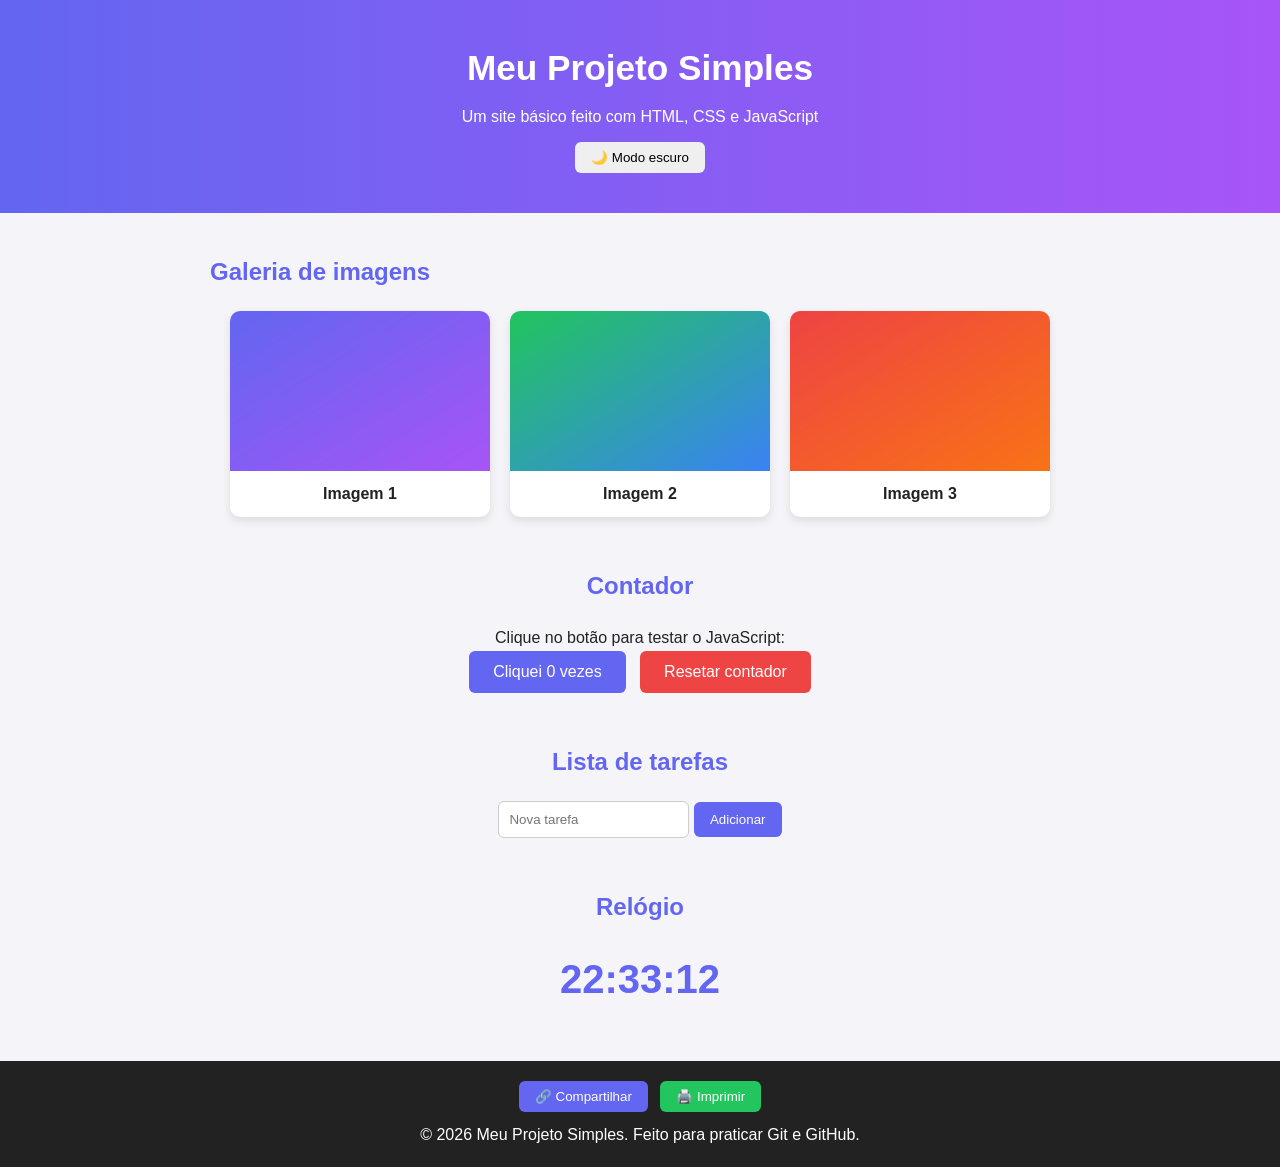
<file: index.html>
<!DOCTYPE html>
  <html lang="pt-br">
  <head>
    <meta charset="UTF-8">
    <meta name="viewport" content="width=device-width, initial-scale=1.0">
    <title>Meu Projeto Simples</title>
    <link rel="stylesheet" href="style.css">
  </head>
  <body>

    <header>
      <h1>Meu Projeto Simples</h1>
      <p>Um site básico feito com HTML, CSS e JavaScript</p>
      <button id="btnTema">🌙 Modo escuro</button>
    </header>

    <main>
      <section class="galeria">
        <h2>Galeria de imagens</h2>
        <div class="cards">
          <div class="card">
            <img src="img/foto1.png" alt="Imagem 1 - gradiente roxo">
            <p>Imagem 1</p>
          </div>
          <div class="card">
            <img src="img/foto2.png" alt="Imagem 2 - gradiente verde e azul">
            <p>Imagem 2</p>
          </div>
          <div class="card">
            <img src="img/foto3.png" alt="Imagem 3 - gradiente vermelho e laranja">
            <p>Imagem 3</p>
          </div>
        </div>
      </section>

      <section class="interativo">
        <h2>Contador</h2>
        <p>Clique no botão para testar o JavaScript:</p>
        <button id="btnContador">Cliquei <span id="contador">0</span> vezes</button>
        <button id="btnResetar">Resetar contador</button>
      </section>

      <section class="tarefas">
        <h2>Lista de tarefas</h2>
        <input type="text" id="inputTarefa" placeholder="Nova tarefa">
        <button id="btnAdicionar">Adicionar</button>
        <ul id="listaTarefas"></ul>
    </section>

    <section class="relogio">
      <h2>Relógio</h2>
      <p id="hora">--:--:--</p>
    </section>
  </main>

    <footer>
      <button id="btnCompartilhar">🔗 Compartilhar</button>
      <button id="btnImprimir">🖨️ Imprimir</button>
      <p>&copy; 2026 Meu Projeto Simples. Feito para praticar Git e GitHub.</p>
    </footer>

    <button id="btnTopo">↑ Topo</button>

    <script src="script.js"></script>
  </body>
  </html>
</file>
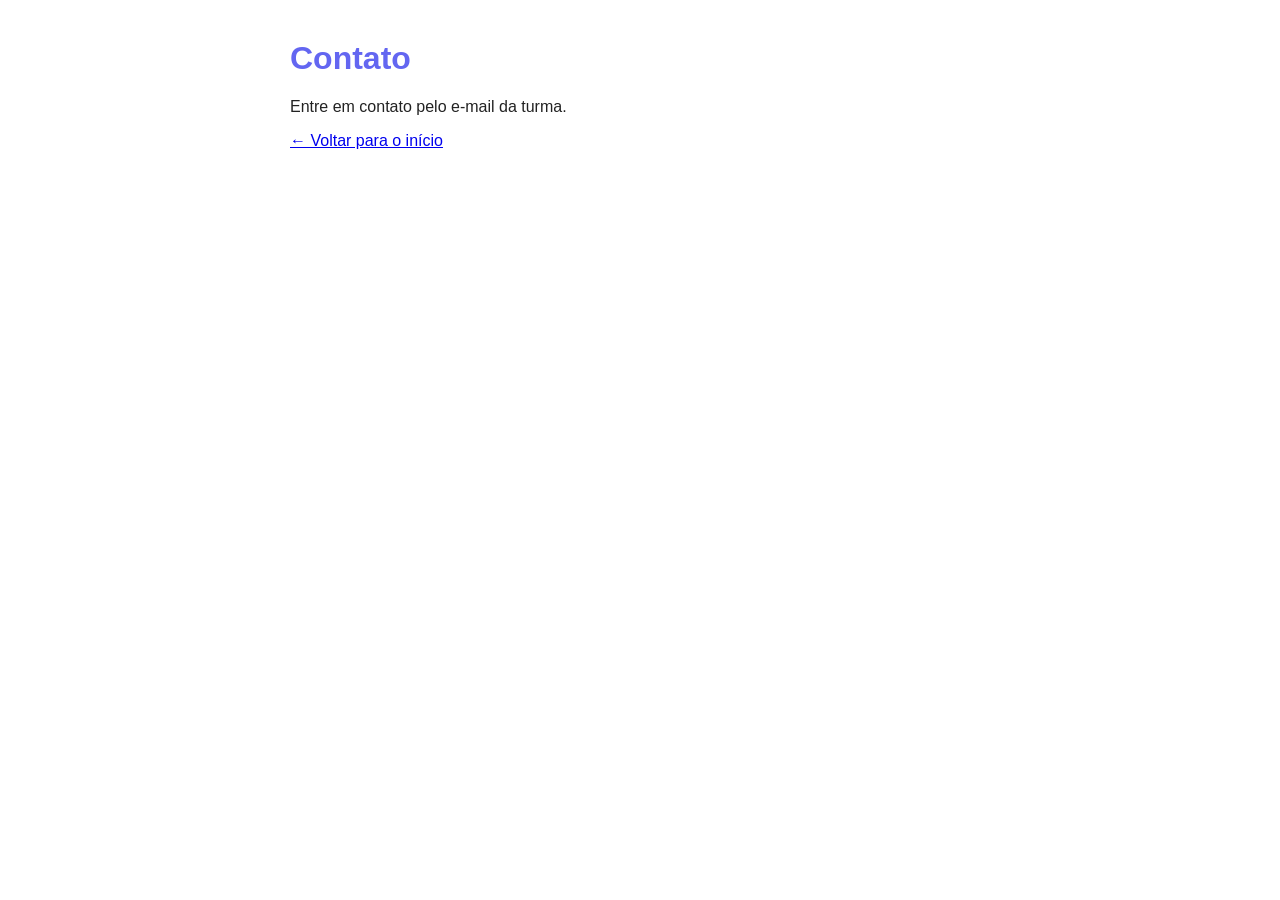
<file: contato.html>
<!DOCTYPE html>
<html lang="pt-br">
<head>
  <meta charset="UTF-8">
  <title>Contato</title>
  <style>
    body { font-family: Arial, sans-serif; max-width: 700px; margin: 40px auto; color: #222; }
    h1 { color: #6366f1; }
  </style>
</head>
<body>
  <h1>Contato</h1>
  <p>Entre em contato pelo e-mail da turma.</p>
  <a href="index.html">← Voltar para o início</a>
</body>
</html>
</file>
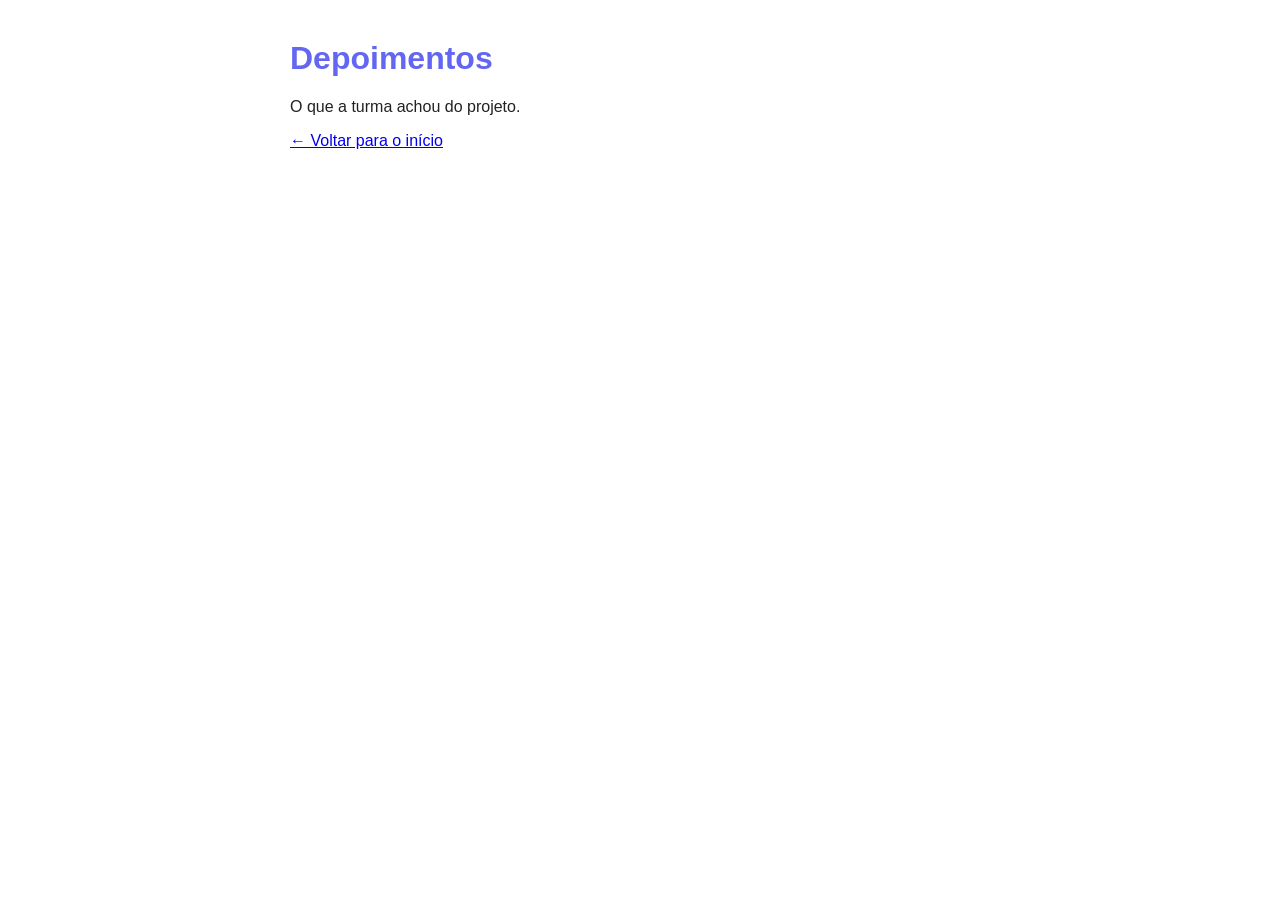
<file: depoimentos.html>
<!DOCTYPE html>
<html lang="pt-br">
<head>
  <meta charset="UTF-8">
  <title>Depoimentos</title>
  <style>
    body { font-family: Arial, sans-serif; max-width: 700px; margin: 40px auto; color: #222; }
    h1 { color: #6366f1; }
  </style>
</head>
<body>
  <h1>Depoimentos</h1>
  <p>O que a turma achou do projeto.</p>
  <a href="index.html">← Voltar para o início</a>
</body>
</html>
</file>
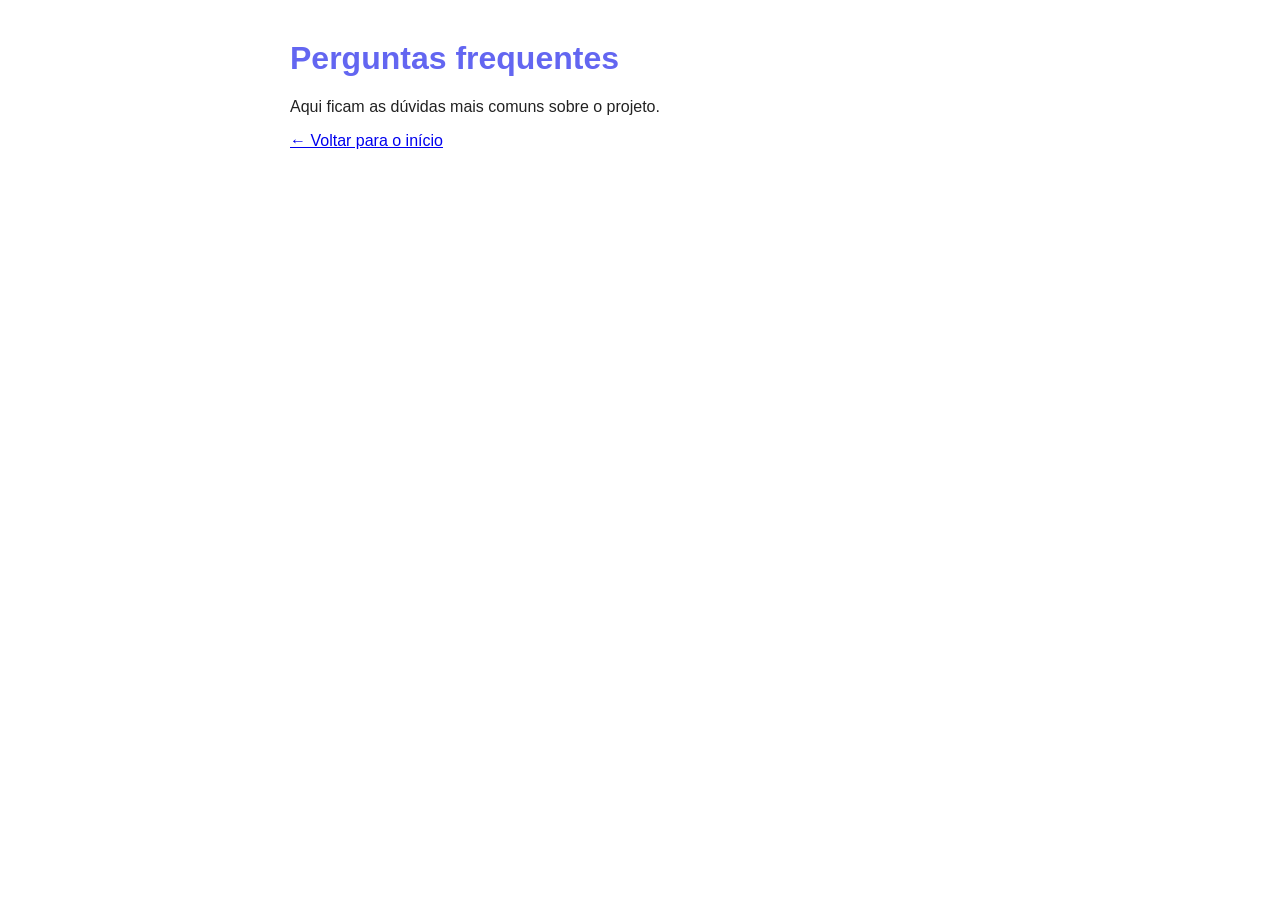
<file: faq.html>
<!DOCTYPE html>
<html lang="pt-br">

<style>
  body {
    font-family: Arial, sans-serif;
    max-width: 700px;
    margin: 40px auto;
    color: #222;
  }

  h1 {
    color: #6366f1;
  }
</style>

<head>
  <meta charset="UTF-8">
  <title>Perguntas frequentes</title>
</head>
<body>
  <h1>Perguntas frequentes</h1>
  <p>Aqui ficam as dúvidas mais comuns sobre o projeto.</p>


<a href="index.html">← Voltar para o início</a>
</body>
</html>
</file>
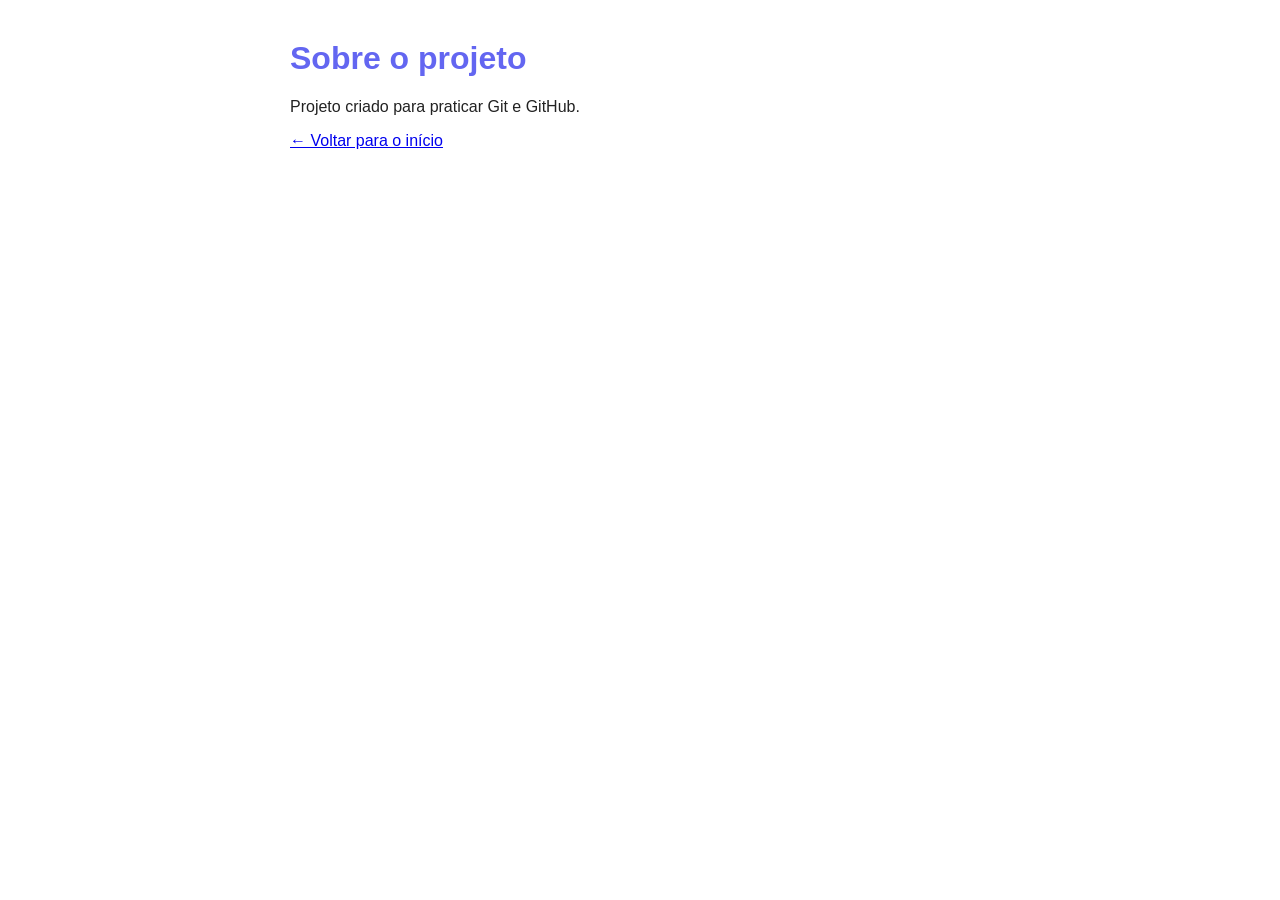
<file: sobre.html>
<!DOCTYPE html>
<html lang="pt-br">
<head>
  <meta charset="UTF-8">
  <title>Sobre o projeto</title>
  <style>
    body { font-family: Arial, sans-serif; max-width: 700px; margin: 40px auto; color: #222; }
    h1 { color: #6366f1; }
  </style>
</head>
<body>
  <h1>Sobre o projeto</h1>
  <p>Projeto criado para praticar Git e GitHub.</p>
  <a href="index.html">← Voltar para o início</a>
</body>
</html>
</file>
<file: style.css>
* {
  margin: 0;
  padding: 0;
  box-sizing: border-box;
}

body {
  font-family: Arial, Helvetica, sans-serif;
  background-color: #f4f4f9;
  color: #222;
  line-height: 1.6;
}

header {
  background: linear-gradient(90deg, #6366f1, #a855f7);
  color: white;
  text-align: center;
  padding: 40px 20px;
}

header h1 {
  font-size: 2.2rem;
  margin-bottom: 8px;
}

main {
  max-width: 900px;
  margin: 40px auto;
  padding: 0 20px;
}

section {
  margin-bottom: 50px;
}

h2 {
  margin-bottom: 20px;
  color: #6366f1;
}

.cards {
  display: flex;
  gap: 20px;
  flex-wrap: wrap;
  justify-content: center;
}

.card {
  background: white;
  border-radius: 10px;
  overflow: hidden;
  box-shadow: 0 4px 10px rgba(0, 0, 0, 0.1);
  width: 260px;
  text-align: center;
  transition: transform 0.2s ease;
}

.card:hover {
  transform: translateY(-5px);
}

.card img {
  width: 100%;
  display: block;
}

.card p {
  padding: 10px;
  font-weight: bold;
}

.interativo {
  text-align: center;
}

#btnContador {
  background-color: #6366f1;
  color: white;
  border: none;
  padding: 12px 24px;
  font-size: 1rem;
  border-radius: 6px;
  cursor: pointer;
  transition: background-color 0.2s ease;
}

#btnContador:hover {
  background-color: #4f46e5;
}

#btnResetar {
  background-color: #ef4444;
  color: white;
  border: none;
  padding: 12px 24px;
  font-size: 1rem;
  border-radius: 6px;
  cursor: pointer;
  margin-left: 10px;
}

#btnResetar:hover {
  background-color: #dc2626;
}

footer {
  text-align: center;
  padding: 20px;
  background-color: #222;
  color: white;
  margin-top: 40px;
}

/* Modo escuro */
#btnTema {
  margin-top: 12px;
  padding: 8px 16px;
  border: none;
  border-radius: 6px;
  cursor: pointer;
}

body.dark {
  background-color: #1e1e2e;
  color: #eee;
}

body.dark .card {
  background: #2a2a3c;
}

/* Lista de tarefas */
.tarefas {
  text-align: center;
}

#inputTarefa {
  padding: 10px;
  border: 1px solid #ccc;
  border-radius: 6px;
}

#btnAdicionar {
  padding: 10px 16px;
  background-color: #6366f1;
  color: white;
  border: none;
  border-radius: 6px;
  cursor: pointer;
}

#listaTarefas {
  list-style: none;
  margin-top: 16px;
}

#listaTarefas li {
  background: white;
  padding: 8px;
  margin-bottom: 6px;
  border-radius: 6px;
}

/* Voltar ao topo */
#btnTopo {
  position: fixed;
  bottom: 20px;
  right: 20px;
  padding: 10px 14px;
  background-color: #6366f1;
  color: white;
  border: none;
  border-radius: 50%;
  cursor: pointer;
  display: none;
}

/* Relógio */
.relogio {
  text-align: center;
}

#hora {
  font-size: 2.5rem;
  font-weight: bold;
  color: #6366f1;
}

/* Zoom na galeria */
.card img {
  cursor: pointer;
  transition: transform 0.3s ease;
}

.card img.zoom {
  transform: scale(1.15);
}

/* Compartilhar */
#btnCompartilhar {
  background-color: #6366f1;
  color: white;
  border: none;
  padding: 8px 16px;
  border-radius: 6px;
  cursor: pointer;
  margin-bottom: 10px;
}

/* Imprimir */
#btnImprimir {
  background-color: #22c55e;
  color: white;
  border: none;
  padding: 8px 16px;
  border-radius: 6px;
  cursor: pointer;
  margin-left: 8px;
  margin-bottom: 10px;
}
</file>
